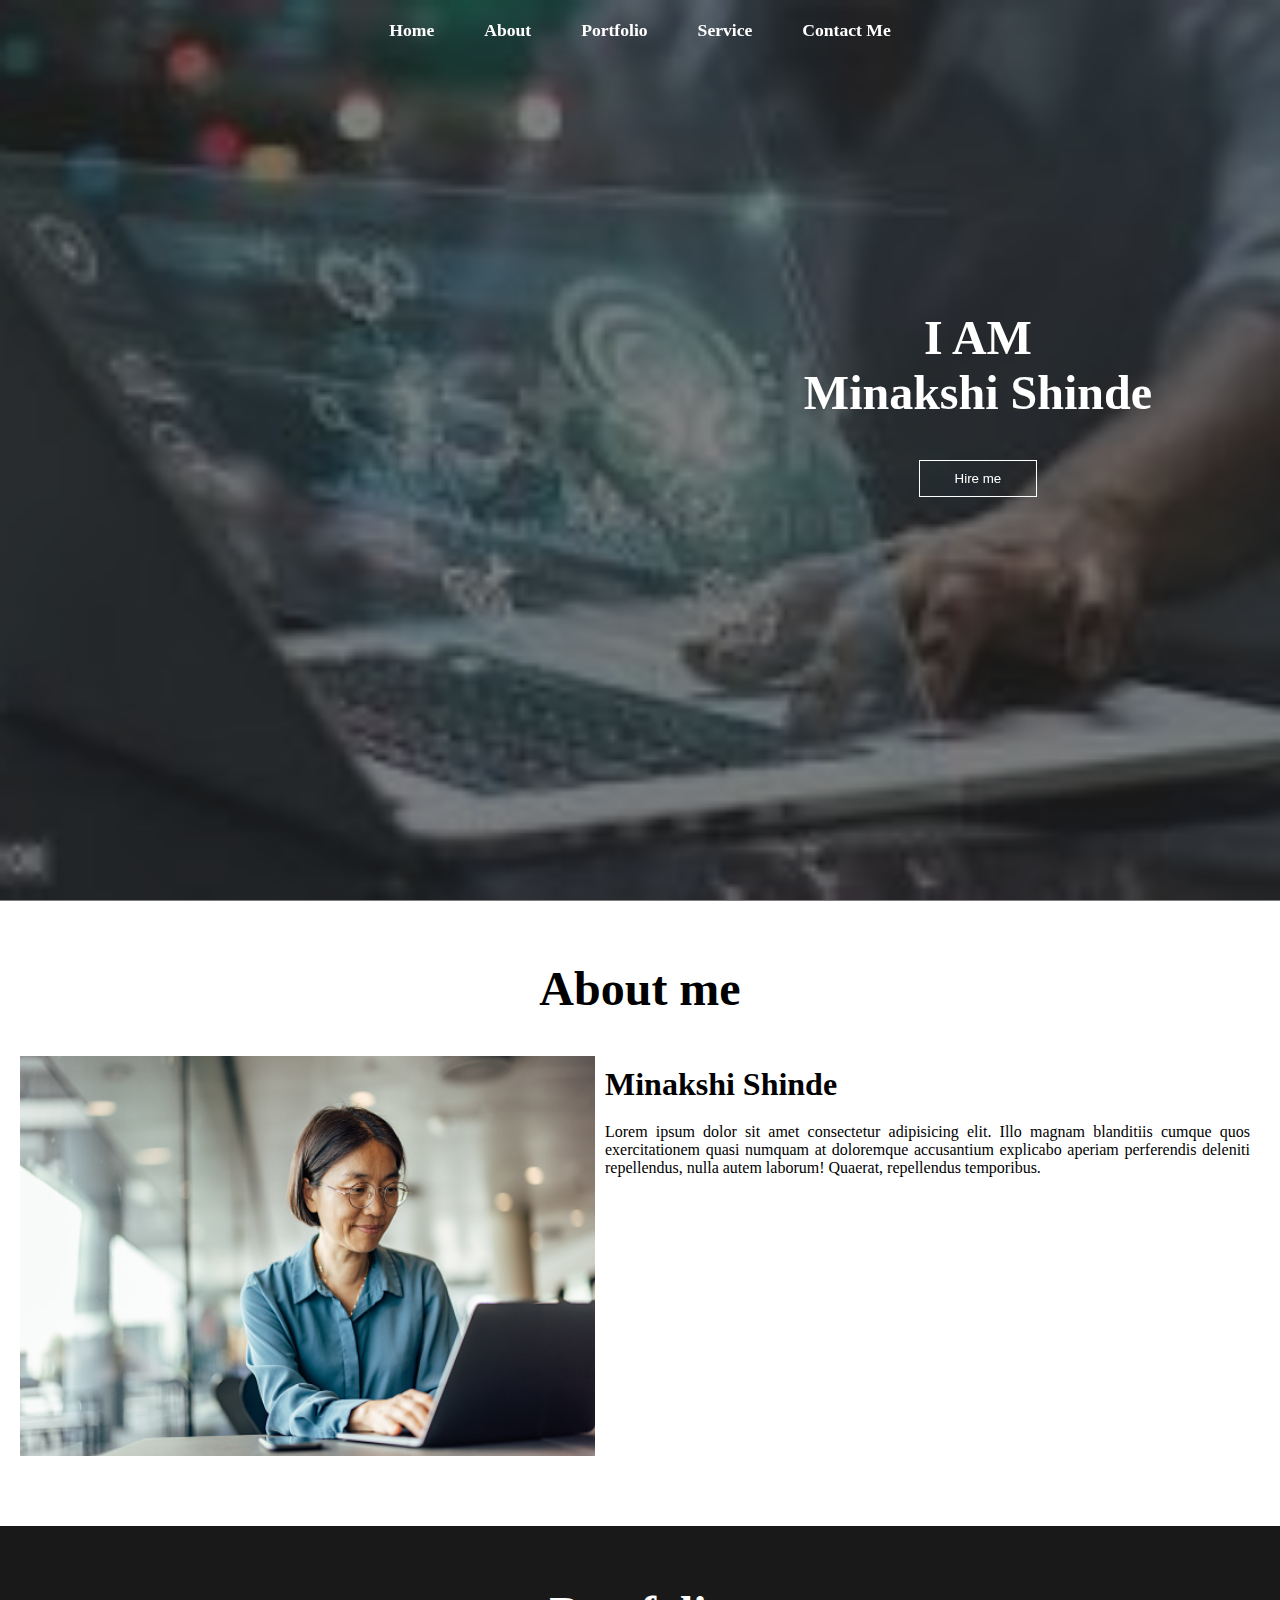
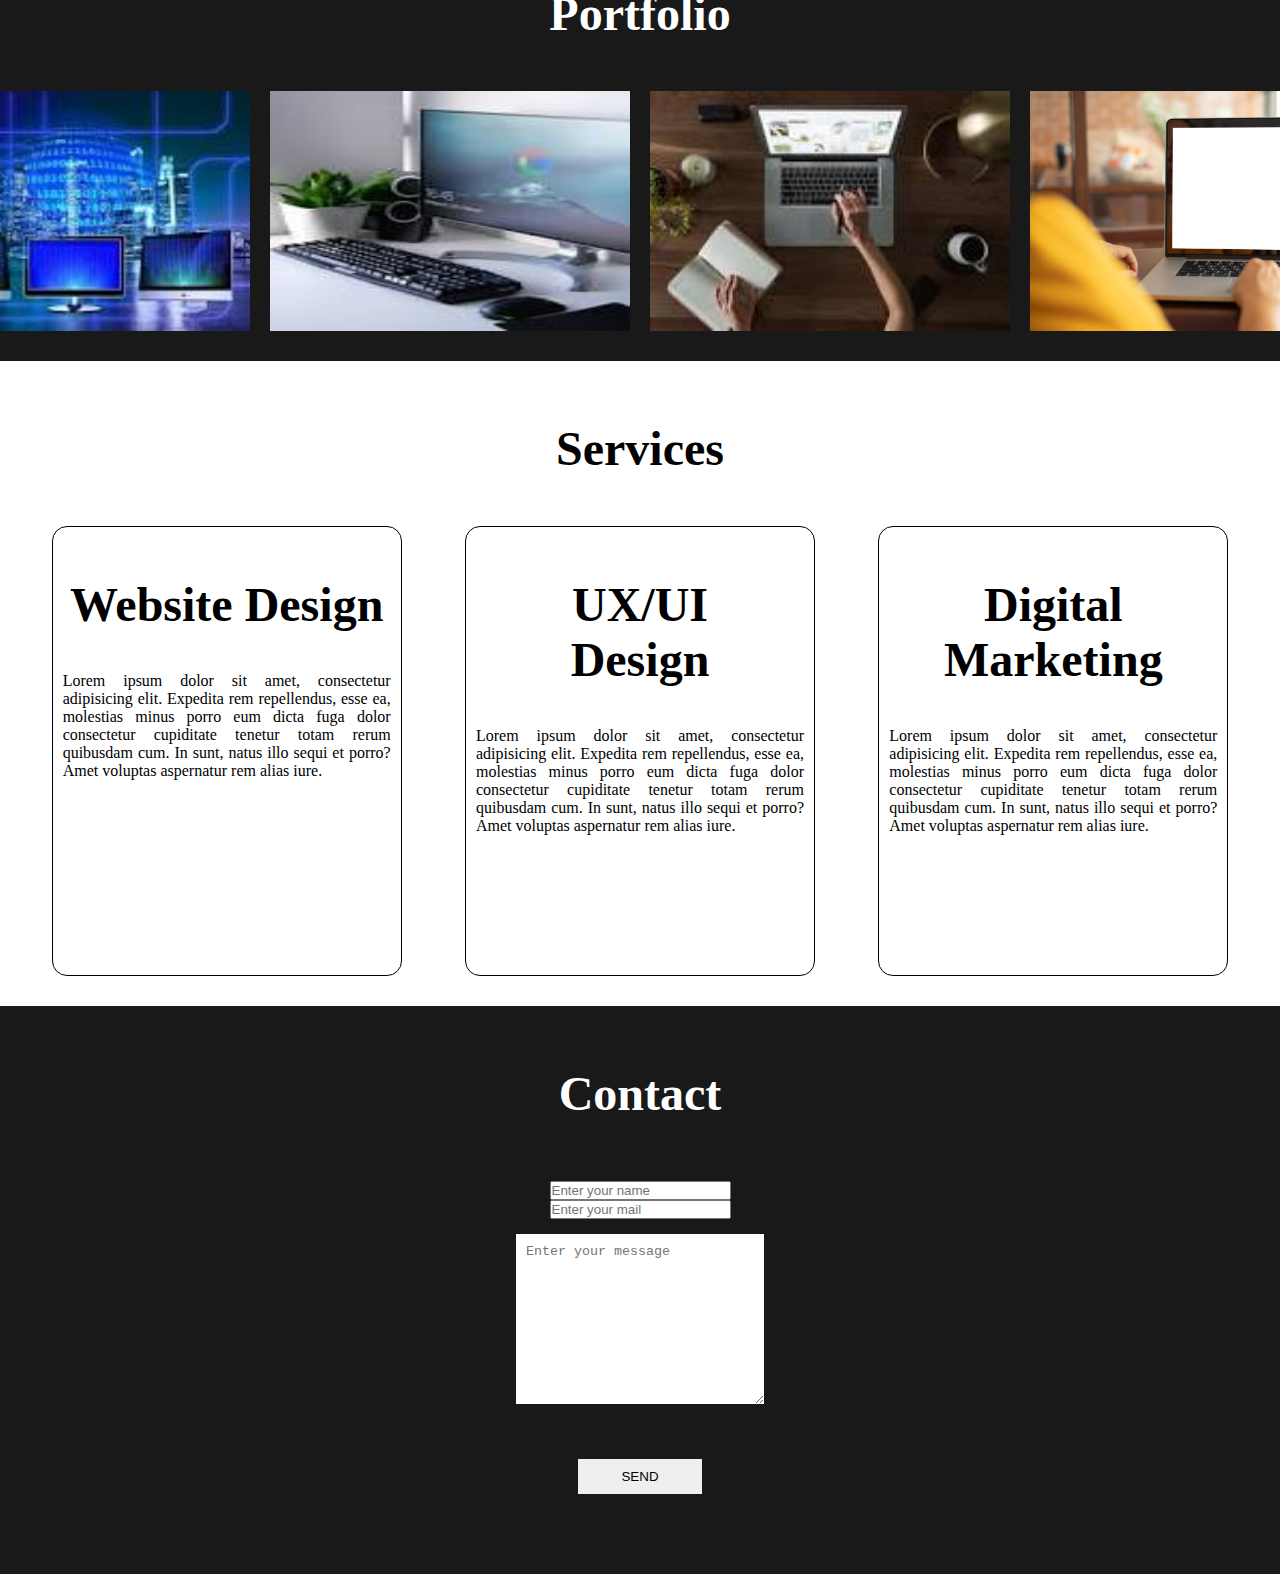
<file: Portfolio/index.html>
<!DOCTYPE html>
<html lang="en">
<head>
    <meta charset="UTF-8">
    <meta http-equiv="X-UA-Compatible" content="IE=edge">
    <meta name="viewport" content="width=device-width, initial-scale=1.0">
    <title>Document</title>
    <link rel="stylesheet" href="style.css">
    

</head>
<body>
    <nav class="navbar">
    <ul>
        
            <li><a href="#home">Home</a></li>
            <li><a href="#about">About</a></li>
            <li><a href="#portfolio">Portfolio</a></li>
            <li><a href="#services">Service</a></li>
            <li><a href="#contact">Contact Me</a></li>
        </ul>
        </nav>
        <section id="home">
            <div class="main">
                <h1 class="headings">I AM <br>Minakshi Shinde</h1>
                <button class="btn">
                    Hire me
                </button>
            </div>
        </section>
        <section id="about">
             <h1 class="headings">About me</h1>
             <div id="pic">
                <img src="download5.jpg" alt="">
                <div id="intro">
                    <h2>
                        Minakshi Shinde
                    </h2>
                   <p>Lorem ipsum dolor sit amet consectetur adipisicing elit. Illo magnam blanditiis cumque quos exercitationem quasi numquam at doloremque accusantium explicabo aperiam perferendis deleniti repellendus, nulla autem laborum! Quaerat, repellendus temporibus.

                   </p> 

                </div>
            </div>
        </section>
        <section id="portfolio">
            <h1 class="headings">Portfolio</h1>
            <div class="gallery">
            <img src="download3.jpg" alt="">
            <img src="download4.jpg" alt="">
            <img src="download2.jpg" alt="">
            <img src="download6.jpg" alt="">
            
            </div>

        </section>
        <section id="services">
            <h1 class="headings">Services</h1>
            <div class="row">
                <div class="box">
                   
                    <h1 class="headings">Website Design</h1>
                    <p>Lorem ipsum dolor sit amet, consectetur adipisicing elit. Expedita rem repellendus, esse ea, molestias minus porro eum dicta fuga dolor consectetur cupiditate tenetur totam rerum quibusdam cum. In sunt, natus illo sequi et porro? Amet voluptas aspernatur rem alias iure.
                    </p>
                </div>
                <div class="box">
                   
                    <h1 class="headings">UX/UI <br>Design<br></h1>
                    <p>Lorem ipsum dolor sit amet, consectetur adipisicing elit. Expedita rem repellendus, esse ea, molestias minus porro eum dicta fuga dolor consectetur cupiditate tenetur totam rerum quibusdam cum. In sunt, natus illo sequi et porro? Amet voluptas aspernatur rem alias iure.
                    </p>
                </div>
                <div class="box">
                   
                    <h1 class="headings">Digital Marketing</h1>
                    <p>Lorem ipsum dolor sit amet, consectetur adipisicing elit. Expedita rem repellendus, esse ea, molestias minus porro eum dicta fuga dolor consectetur cupiditate tenetur totam rerum quibusdam cum. In sunt, natus illo sequi et porro? Amet voluptas aspernatur rem alias iure.
                    </p>
                </div>
            </div>
        </section>
        <section id="contact">
            <h1 class="headings">Contact</h1>
            <form action="" class="form">
                <input type="text" name="name" id="input"placeholder="Enter your name">
                <input type="email" name="email" id="input" placeholder="Enter your mail">
                <textarea name="msg" id="msg" cols="30" rows="10" placeholder="Enter your message" ></textarea>
                <input type="submit" value="SEND" id="send">
            </form>
        </section>
        
 
    
</body>
</html>
</file>
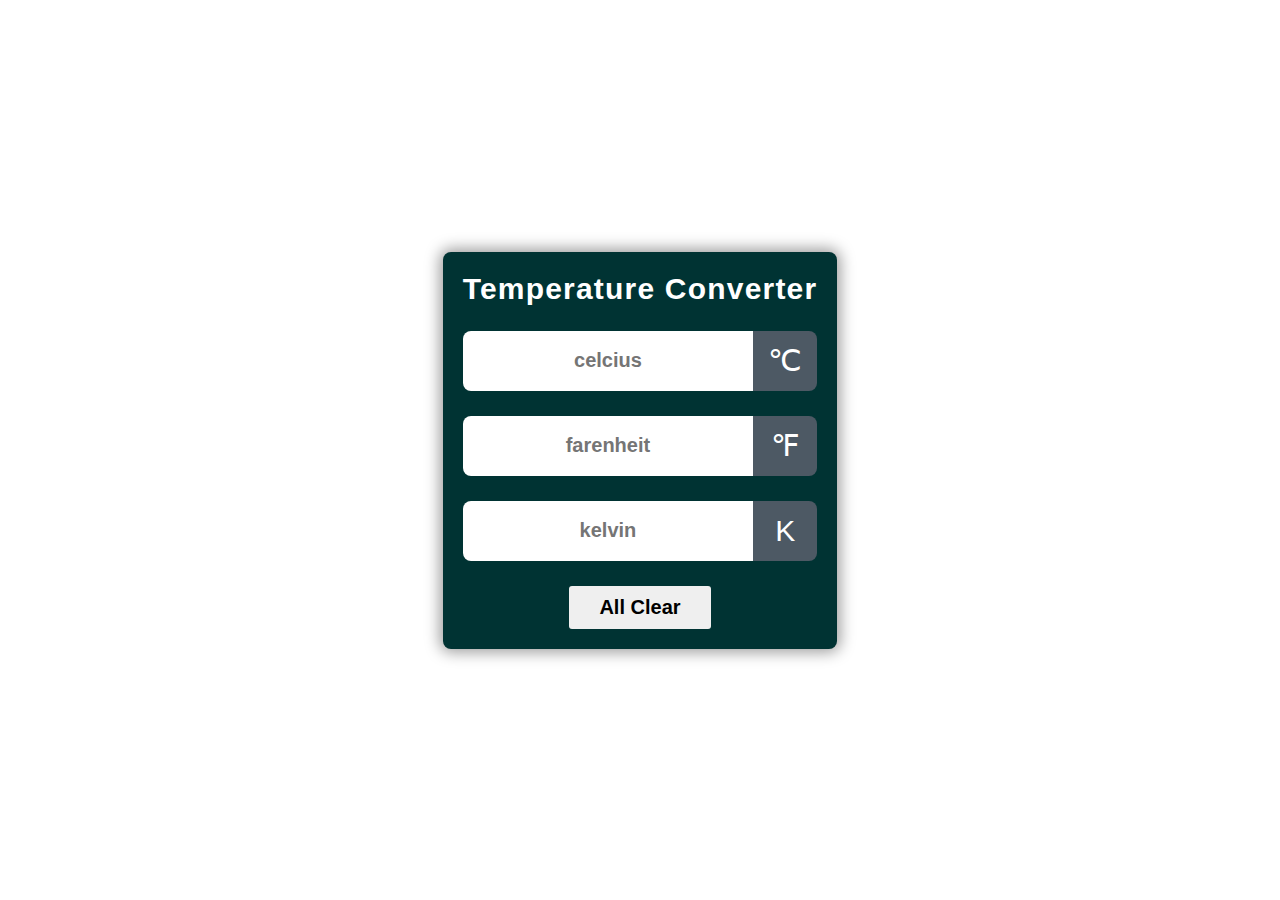
<file: Temperature Converter/index.html>
<!DOCTYPE html>
<html lang="en">
<head>
    <meta charset="UTF-8">
    <meta http-equiv="X-UA-Compatible" content="IE=edge">
    <meta name="viewport" content="width=device-width, initial-scale=1.0">
    <link rel="stylesheet" href="https://cdnjs.cloudflare.com/ajax/libs/font-awesome/6.3.0/css/all.min.css" integrity="sha512-SzlrxWUlpfuzQ+pcUCosxcglQRNAq/DZjVsC0lE40xsADsfeQoEypE+enwcOiGjk/bSuGGKHEyjSoQ1zVisanQ==" crossorigin="anonymous" referrerpolicy="no-referrer" />
    <title>Temperature Converter</title>
   <link rel="stylesheet" href="style.css">
</head>
<body>
    <div class="container">
        <div class="Title">
            <h1>Temperature Converter</h1>
           <!-- <span class="Temprature-icon"><i class="fa-solid fa-temperature-three-quarters"></i></span>-->
        </div>
        <div id="celcius">
            <input type="number" name="" placeholder="celcius">
            <span class="icon">&#8451</span>
        </div>
        <div id="farenheit">
            <input type="number" name="" placeholder="farenheit">
            <span class="icon">&#8457</span>
        </div>
        <div id="kelvin">
            <input type="number" name="" placeholder="kelvin">
            <span class="icon">&#8490</span>
        </div>
        <div class="button">
            <button>All Clear</button>
        </div>
    </div>
<script src="app.js"></script>
    
</body>
</html>
</file>
<file: Portfolio/style.css>
*{
    margin:0;
    padding:0;
    box-sizing:border-box;
}
html{
    scroll-behavior: smooth;
}
.navbar{
    display:flex;
    justify-content: center;
    align-items:center;
    background-color:rgba(0,0,0,0.5);
    position:sticky;
    top:0

}
.navbar ul{
    display:flex;
    list-style:none;
    margin:20px 0px;



}
.navbar ul li{
    font-family:century;
    font-size:1.1rem;
    font-weight:bold;

}
.navbar ul li a{
    text-decoration: none;
    color:white;
    padding:8px 25px;
    transition: all .5s ease;

}
.navbar ul li a:hover{
    background-color: white;
    color:black;
    box-shadow:0 0 10px white;
    
}
/* Home section*/
#home{
    display:flex;
    flex-direction:column;
    background-color:rgba(0,0,0,0.5);
    height:840px;
    justify-content: center;
    align-items: center;
    color:white;


}

#home::before{
    content:"";
    position:absolute;
    top:0;
    right:0;
    background:url("download1.jpg") no-repeat center center/cover;
    height:900px;
    width:100%;
    z-index:-1;
    opacity:.8;



}
.main{
    display:flex;
    flex-direction:column;
   /* border:1px solid white;*/
    align-items: center;
    position:absolute;
    top:30%;
    right:10%;

}
.headings
{
font-family: century;
font-size: 3rem;
text-align: center;
margin:40px 0px;
}
.btn{
    padding:10px 35px;
    background-color: transparent;
    border:1px solid white;
    color:white;
    outline:none;
    transition:6s ease;

}
.btn:hover{
    cursor:pointer;
    background-color: white;
    color:black;
    box-shadow:0 0 5px white,0 0 10px white,0 0 15px white;
    font-weight:bold;
}
#about{
    display:flex;
    flex-direction: column;
    box-sizing:border-box;
    padding:20px;
    margin-bottom:50px;

}
#pic{
    display:flex;
}

#pic img{
    width:575px;
    height:400px;
}
#intro{
    display:flex;
    flex-direction:column;
    text-align:justify;
    padding: 10px;
}
#intro h2{
    font-size:2rem;
    margin-bottom: 20px;


}
#portfolio{
    display:flex;
    flex-direction:column;
    background-color: rgba(0,0,0,0.9);
    color:white;
    align-items: center;
    padding:20px;
}
.gallery{
    display:flex;
    flex:wrap;
    justify-content: space-around;
    box-sizing: border-box;
}
.gallery img{
    width:360px;
    height:240px;
    margin: 10px;
}
#services{
    display: flex;
    flex-direction: column;
    padding: 20px;


}
.row{
    display:flex;
    justify-content:space-around;
    flex-wrap:wrap;
    box-sizing: border-box;
}
.box{
    display: flex;
    flex-direction: column;
    width:350px;
    height:450px;
    border:1px solid black;
    margin:10px;
    align-items: center;
    text-align: justify;
    padding:10px;
    border-radius:15px;
    background: linear-gradient(to top,rgb(155,45,45)50% ,white 50%);
    background-size:100% 200%;
    transition :all .9s ;


}
.box:hover{
    background-position: left bottom;
    color:none;
    border:none;
    box-shadow:0 0 20px rgb(255,45,45);
}
.box img{
    width: 80px;
    height: 80px;
    background-color: white;
    padding: 10px;
}
#contact{
    display: flex;
    flex-direction: column;
    box-sizing: border-box;
    background-color:rgb(0,0,0,0.9);
    color:white;
    padding: 20px;



}
.form{
    display: flex;
    flex-direction: column;
    box-sizing: border-box;
    align-items: center;
    margin:20px 0px ;
}
.input{
    padding:12px;
    margin: 15px;
    width:30%;
    border:none;
    outline:none;

}
#msg{
    width:20%;
    padding: 10px;
    margin: 15px;
    border:none;
    outline:none;
}
#send{
    padding: 10px;
    width:10%;
    margin:40px;
    border:none;
    outline:none;
    
}
#send:hover{
    cursor: pointer;
    box-shadow: 0 0 10px white;

}
</file>
<file: Temperature Converter/style.css>
*{
    margin: 0;
    padding: 0;
    box-sizing: border-box;
}
body{
    display:flex;
    justify-content: center;
    align-items: center;
    min-height: 100vh;
}
.container{
max-width: 450px;
background: #003333;
border-radius: 8px;
box-shadow: 0px 0px 15px 3px rgba(0,0,0,0.4);
font-family: sans-serif;
padding: 20px;

}
.title{
    display: flex;
    justify-content: center;
    align-items: center;
    flex-wrap: wrap-reverse;
    gap:10px;
}
.Temperature-icon{
    font-size: 4px;
    color:#fff;
}
h1{
    color:#fff;
    letter-spacing: 1.2px;
    font-size: 30px;

}

#celcius, #farenheit, #kelvin{
display: flex;
justify-content: center;
align-items: center;
margin-top: 25px;

}
input{
    flex:5;
    height:60px;
    font-size: 20px;
    font-weight: 600;
    text-align: center;
    border: none;
    outline: none;
    border-radius: 8px 0 0 8px;
    padding: 0 10px;
}
input::-webkit-outer-spin-button,
input::-webkit-inner-spin-button{
    -webkit-appearance: none;
}
input{
    -moz-appearance:textfield;
}
.icon{
    flex:1;
    height:60px;
    line-height: 60px;
    padding: 0 5px;
    text-align: center;
    font-size: 30px;
    background: #4d5964;
    color:#fff;
    border-radius: 0 8px 8px 0;
}
.button{
    margin-top: 25px;
    text-align:center ;
}
.button button{
    border:none;
    outline:none;
    padding: 10px 30px;
    font-size:20px;
    font-weight: 600;
    border-radius: 3px;
    cursor: pointer;
    transition: 0.3s;
}
.button button:hover{
    background:#000 ;
    color:#fff;

}
</file>
